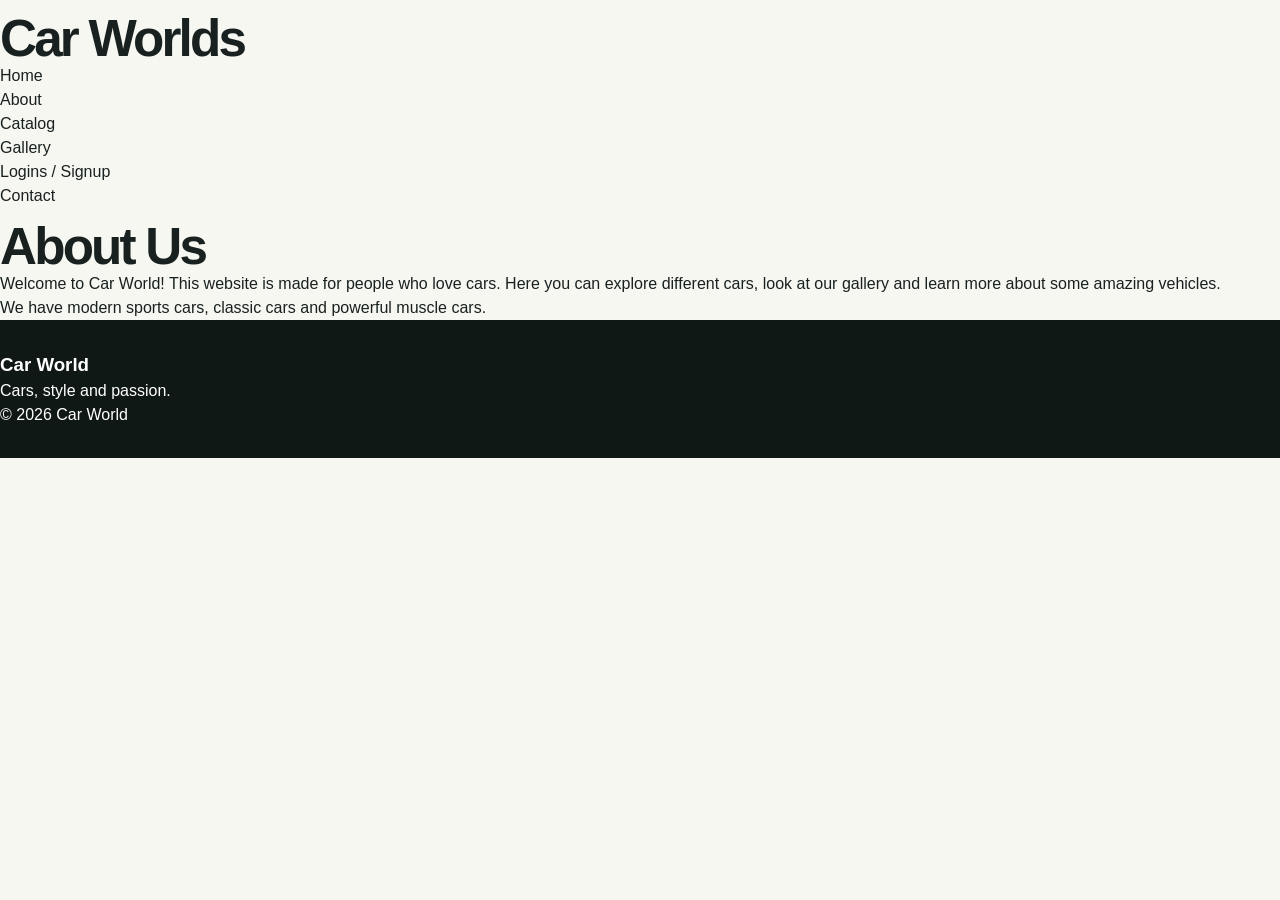
<file: about.html>
<!DOCTYPE html>
<html lang="en">
<head>
    <meta charset="UTF-8">
    <meta name="viewport" content="width=device-width, initial-scale=1.0">
    <title>Car World - About</title>
    <link rel="stylesheet" href="style.css">
</head>

<body>

<nav>
    <div class="logo">
        <h2>Car Worlds</h2>
    </div>

    <ul>
        <li><a href="home.html">Home</a></li>
        <li><a href="about.html">About</a></li>
        <li><a href="catalog.html">Catalog</a></li>
        <li><a href="gallery.html">Gallery</a></li>
        <li><a href="login.html">Logins / Signup</a></li>
        <li><a href="contact.html">Contact</a></li>
    </ul>
</nav>

<section class="about">

    <h2>About Us</h2>

    <div class="about-content">

        <p>
            Welcome to Car World!
            This website is made for people who love cars.
            Here you can explore different cars, look at our
            gallery and learn more about some amazing vehicles.
        </p>

        <p>
            We have modern sports cars, classic cars and
            powerful muscle cars.
        </p>

    </div>

</section>

<footer>
    <h3>Car World</h3>
    <p>Cars, style and passion.</p>
    <p>© 2026 Car World</p>
</footer>

</body>
</html>
</file>
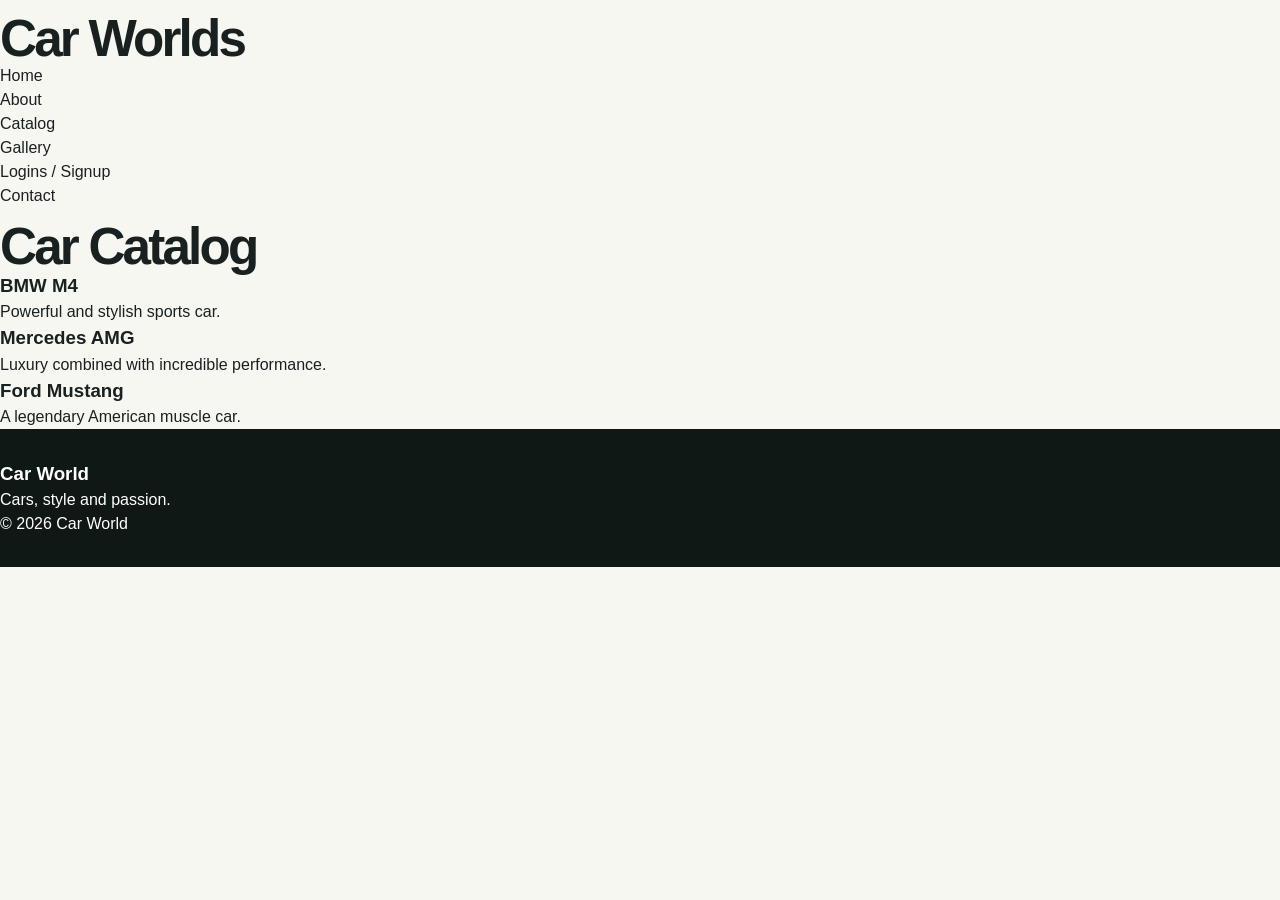
<file: catalog.html>
<!DOCTYPE html>
<html lang="en">
<head>
    <meta charset="UTF-8">
    <meta name="viewport" content="width=device-width, initial-scale=1.0">
    <title>Car World - Catalog</title>
    <link rel="stylesheet" href="style.css">
</head>

<body>

<nav>
    <div class="logo">
        <h2>Car Worlds</h2>
    </div>

    <ul>
        <li><a href="index.html">Home</a></li>
        <li><a href="about.html">About</a></li>
        <li><a href="catalog.html">Catalog</a></li>
        <li><a href="gallery.html">Gallery</a></li>
        <li><a href="login.html">Logins / Signup</a></li>
        <li><a href="contact.html">Contact</a></li>
    </ul>
</nav>

<section class="catalog">

    <h2>Car Catalog</h2>

    <div class="car-list">

        <div class="car">
            <h3>BMW M4</h3>
            <p>Powerful and stylish sports car.</p>
        </div>

        <div class="car">
            <h3>Mercedes AMG</h3>
            <p>Luxury combined with incredible performance.</p>
        </div>

        <div class="car">
            <h3>Ford Mustang</h3>
            <p>A legendary American muscle car.</p>
        </div>

    </div>

</section>

<footer>
    <h3>Car World</h3>
    <p>Cars, style and passion.</p>
    <p>© 2026 Car World</p>
</footer>

</body>
</html>
</file>
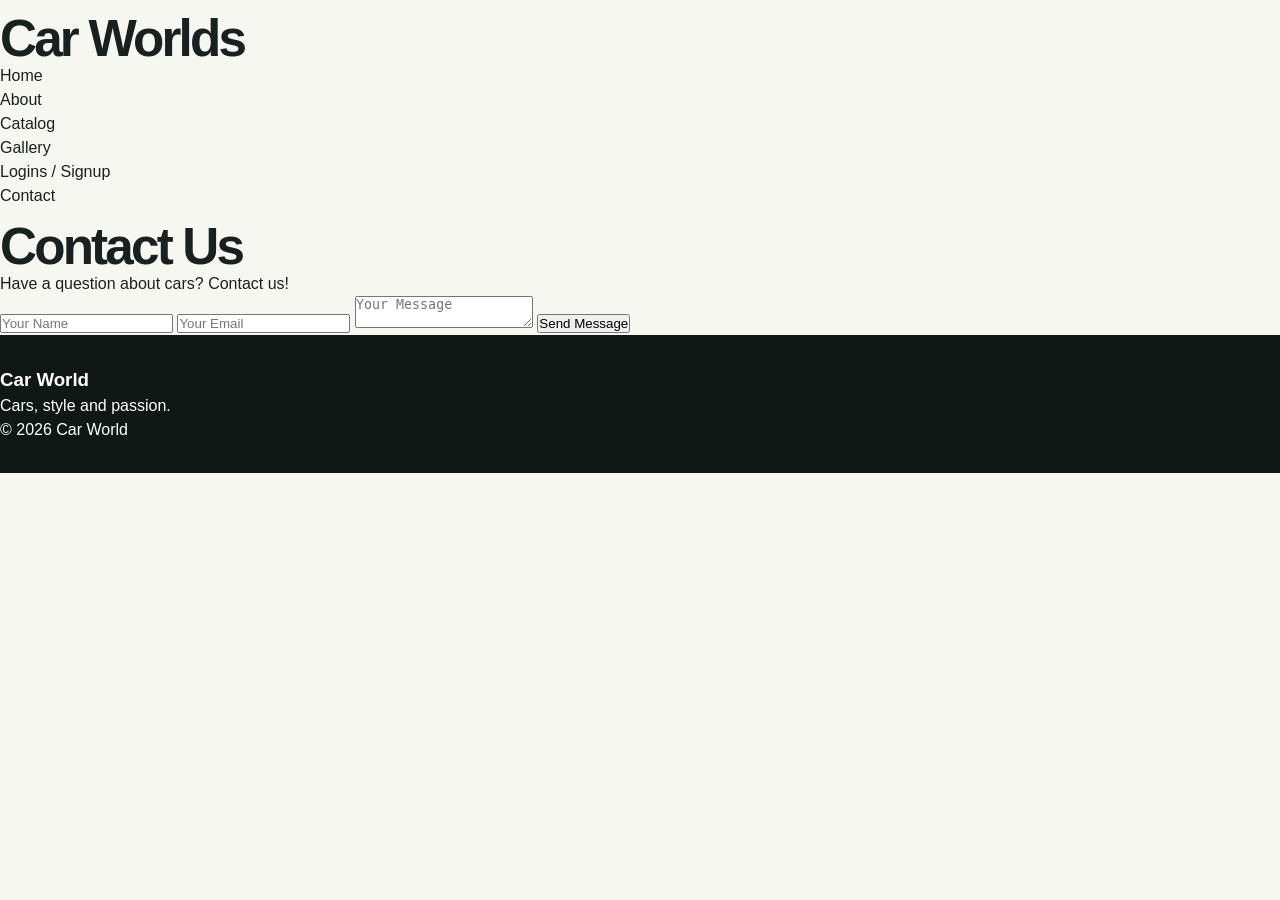
<file: contact.html>
<!DOCTYPE html>
<html lang="en">
<head>
    <meta charset="UTF-8">
    <meta name="viewport" content="width=device-width, initial-scale=1.0">
    <title>Car World - Contact</title>
    <link rel="stylesheet" href="style.css">
</head>

<body>

<nav>
    <div class="logo">
        <h2>Car Worlds</h2>
    </div>

    <ul>
        <li><a href="index.html">Home</a></li>
        <li><a href="about.html">About</a></li>
        <li><a href="catalog.html">Catalog</a></li>
        <li><a href="gallery.html">Gallery</a></li>
        <li><a href="login.html">Logins / Signup</a></li>
        <li><a href="contact.html">Contact</a></li>
    </ul>
</nav>

<section class="contact">

    <h2>Contact Us</h2>

    <p>Have a question about cars? Contact us!</p>

    <form>

        <input type="text" placeholder="Your Name" required>

        <input type="email" placeholder="Your Email" required>

        <textarea placeholder="Your Message" required></textarea>

        <button type="submit">Send Message</button>

    </form>

</section>

<footer>
    <h3>Car World</h3>
    <p>Cars, style and passion.</p>
    <p>© 2026 Car World</p>
</footer>

</body>
</html>
</file>
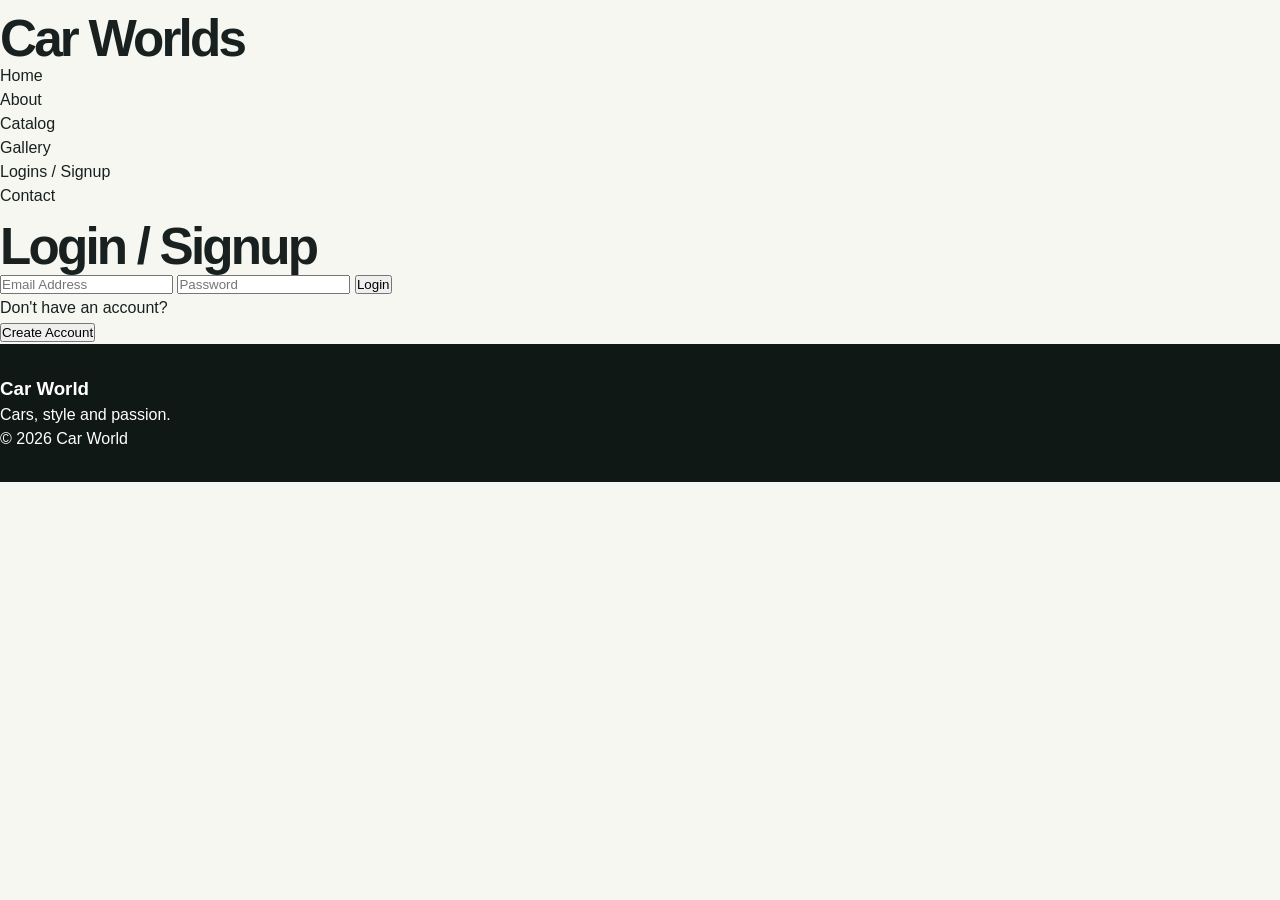
<file: login.html>
<!DOCTYPE html>
<html lang="en">
<head>
    <meta charset="UTF-8">
    <meta name="viewport" content="width=device-width, initial-scale=1.0">
    <title>Car World - Login</title>
    <link rel="stylesheet" href="style.css">
</head>

<body>

<nav>
    <div class="logo">
        <h2>Car Worlds</h2>
    </div>

    <ul>
        <li><a href="index.html">Home</a></li>
        <li><a href="about.html">About</a></li>
        <li><a href="catalog.html">Catalog</a></li>
        <li><a href="gallery.html">Gallery</a></li>
        <li><a href="login.html">Logins / Signup</a></li>
        <li><a href="contact.html">Contact</a></li>
    </ul>
</nav>

<section class="login">

    <h2>Login / Signup</h2>

    <form>

        <input type="email" placeholder="Email Address" required>

        <input type="password" placeholder="Password" required>

        <button type="submit">Login</button>

        <p>Don't have an account?</p>

        <button type="button">Create Account</button>

    </form>

</section>

<footer>
    <h3>Car World</h3>
    <p>Cars, style and passion.</p>
    <p>© 2026 Car World</p>
</footer>

</body>
</html>
</file>
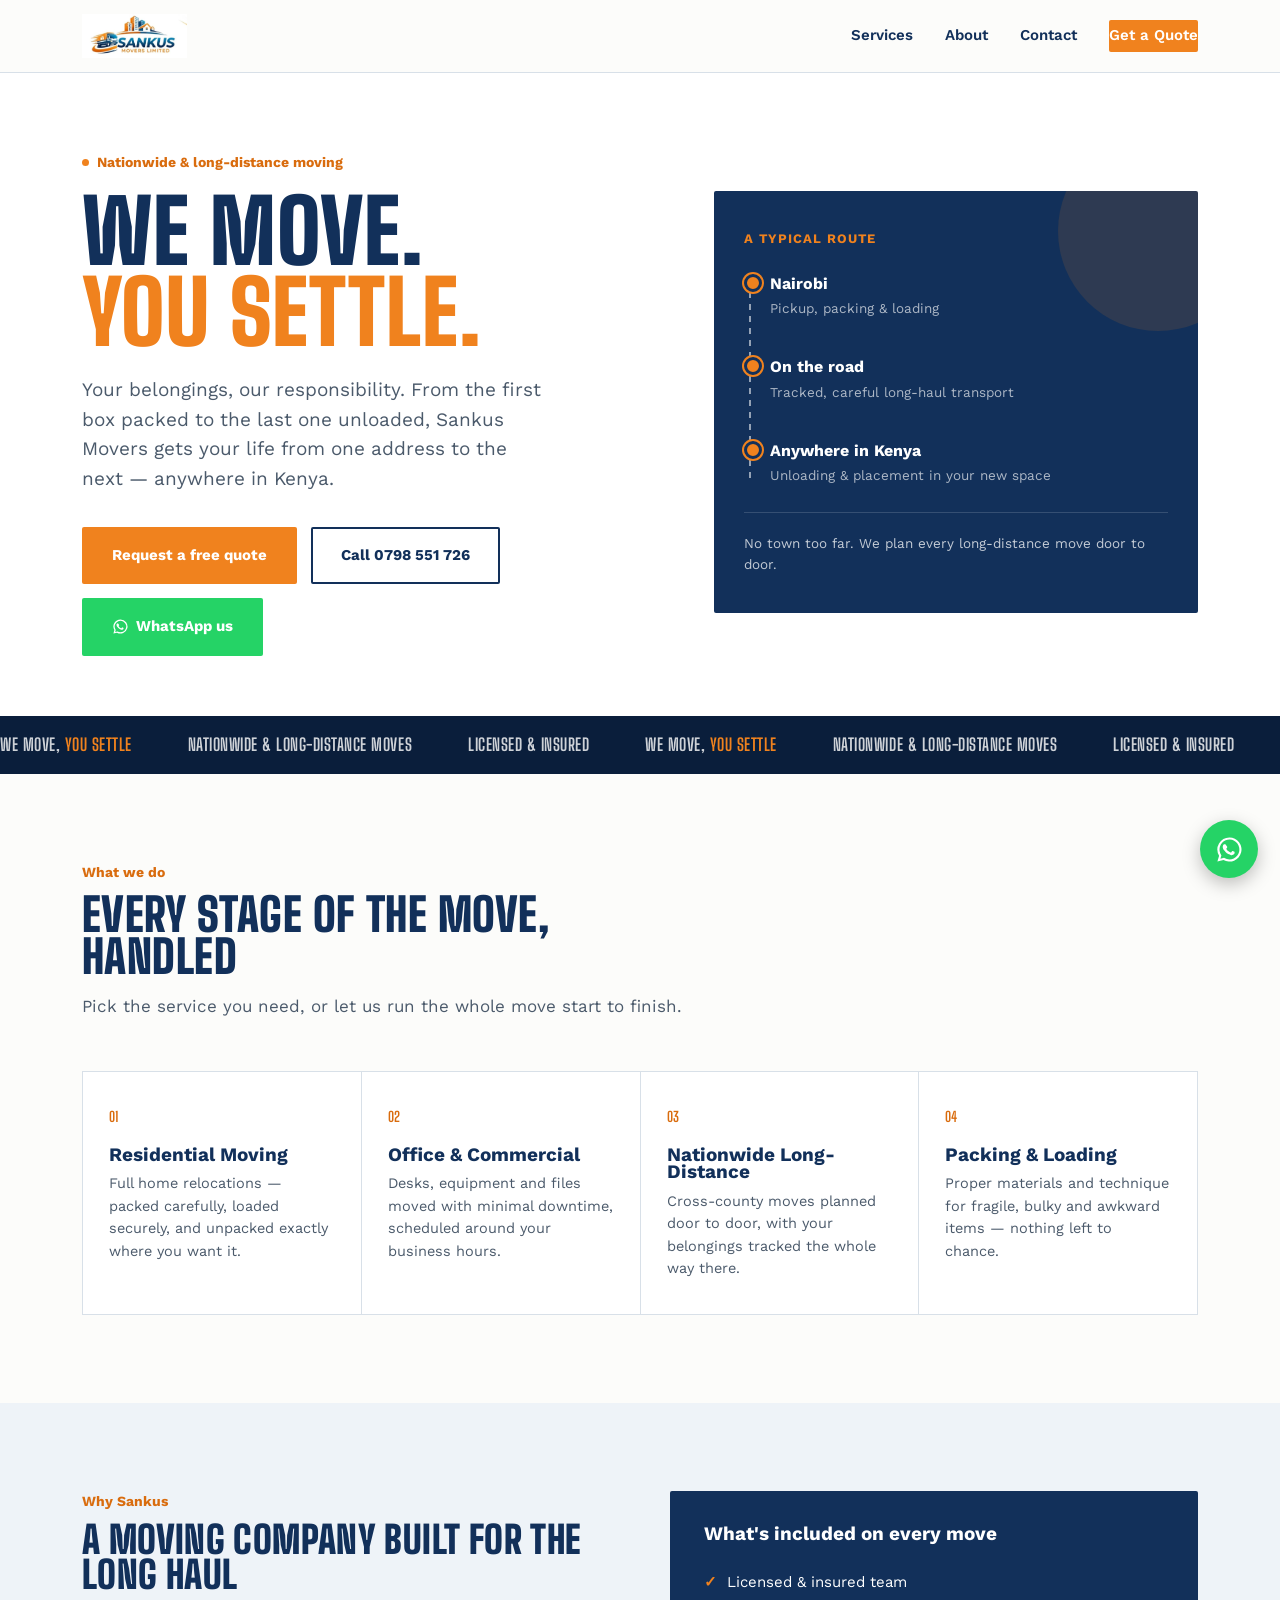
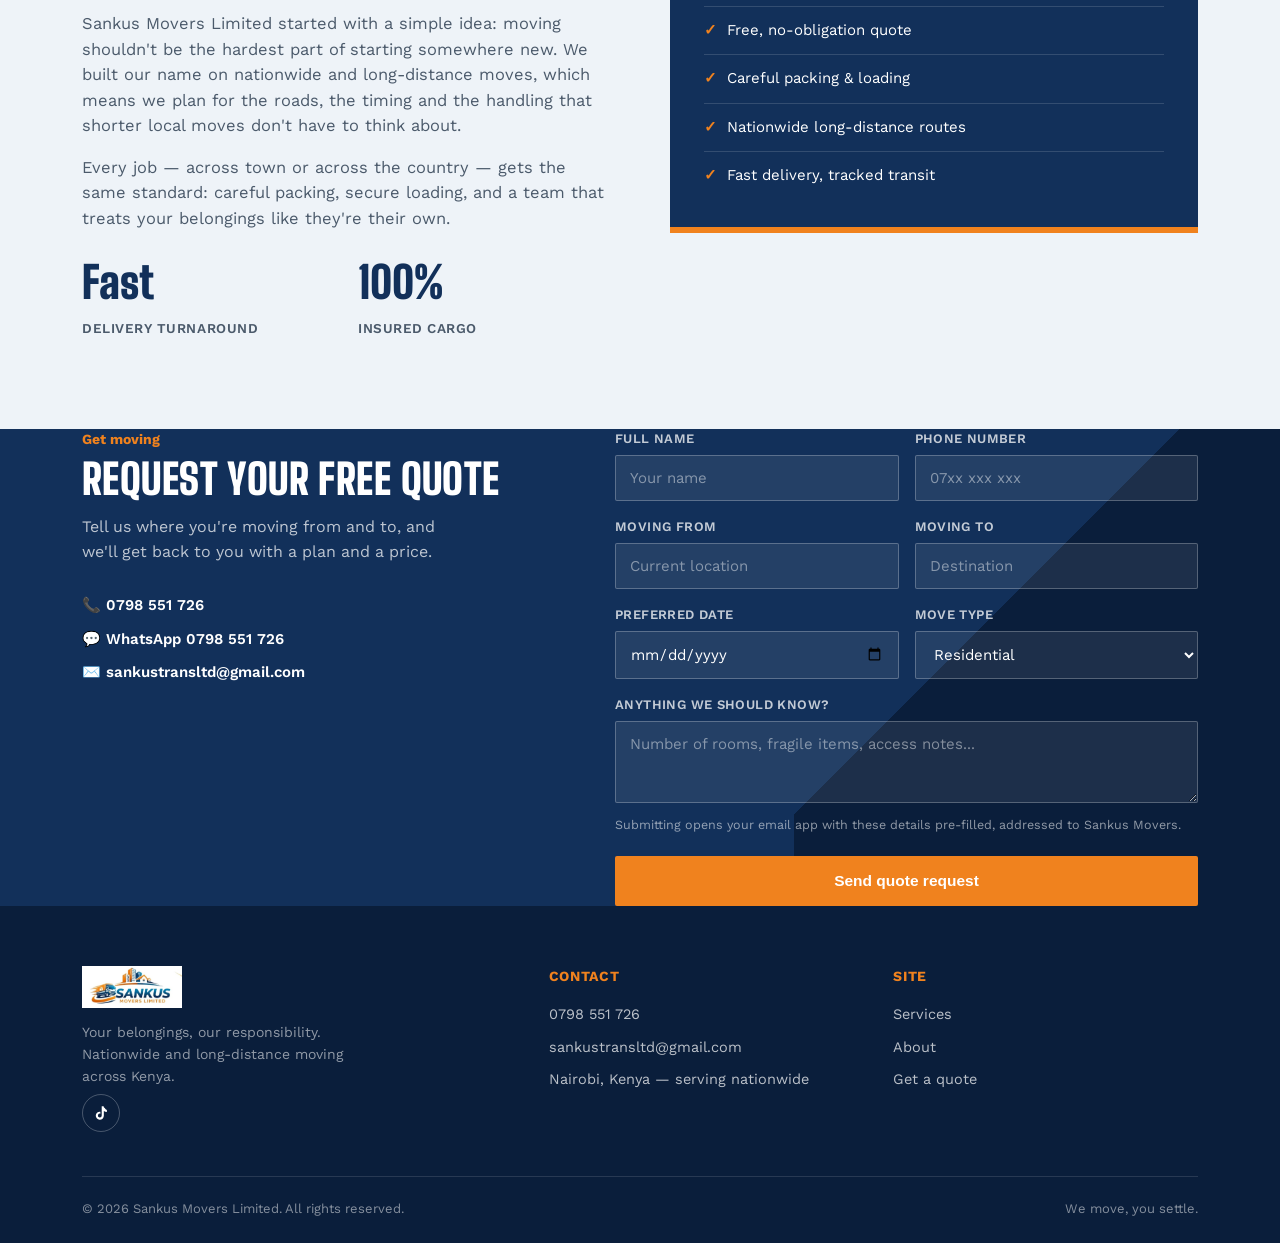
<file: sankus-movers-website (5).html>
<!DOCTYPE html>
<html lang="en">
<head>
<meta charset="UTF-8">
<meta name="viewport" content="width=device-width, initial-scale=1.0">
<title>Sankus Movers Limited — We Move, You Settle</title>
<link rel="preconnect" href="https://fonts.googleapis.com">
<link rel="preconnect" href="https://fonts.gstatic.com" crossorigin>
<link href="https://fonts.googleapis.com/css2?family=Big+Shoulders+Display:wght@500;700;900&family=Work+Sans:wght@400;500;600;700&display=swap" rel="stylesheet">
<style>
  :root{
    --navy:#12305A;
    --navy-dark:#0A1E3B;
    --orange:#F0821E;
    --orange-deep:#D96C0E;
    --bg:#FCFCFA;
    --bg-alt:#EEF3F8;
    --ink:#152030;
    --ink-soft:#4B5A6B;
    --line:#D8E0E8;
    --white:#FFFFFF;
  }
  *{box-sizing:border-box; margin:0; padding:0;}
  html{scroll-behavior:smooth;}
  body{
    font-family:'Work Sans', sans-serif;
    color:var(--ink);
    background:var(--bg);
    line-height:1.55;
    -webkit-font-smoothing:antialiased;
  }
  h1,h2,h3, .disp{
    font-family:'Big Shoulders Display', sans-serif;
    font-weight:900;
    text-transform:uppercase;
    letter-spacing:0.01em;
    line-height:0.92;
  }
  a{color:inherit; text-decoration:none;}
  img{max-width:100%; display:block;}
  .wrap{max-width:1180px; margin:0 auto; padding:0 32px;}
  @media (max-width:640px){ .wrap{padding:0 20px;} }

  /* ---------- HEADER ---------- */
  header{
    position:sticky; top:0; z-index:50;
    background:rgba(252,252,250,0.92);
    backdrop-filter:blur(8px);
    border-bottom:1px solid var(--line);
  }
  .nav{
    display:flex; align-items:center; justify-content:space-between;
    padding:14px 32px; max-width:1180px; margin:0 auto;
  }
  .brand{display:flex; align-items:center; gap:10px;}
  .brand img{height:44px; width:auto;}
  .navlinks{display:flex; gap:32px; align-items:center;}
  .navlinks a{
    font-size:15px; font-weight:600; color:var(--navy);
    position:relative; padding:4px 0;
  }
  .navlinks a::after{
    content:''; position:absolute; left:0; bottom:0; height:2px; width:0;
    background:var(--orange); transition:width .25s ease;
  }
  .navlinks a:hover::after{width:100%;}
  .navcta{
    background:var(--orange); color:var(--white)!important; font-weight:700;
    padding:10px 20px; border-radius:2px;
    font-size:14px;
  }
  .navcta:hover{background:var(--orange-deep);}
  .burger{display:none; flex-direction:column; gap:5px; cursor:pointer; background:none; border:none;}
  .burger span{width:26px; height:2px; background:var(--navy); display:block;}
  @media (max-width:860px){
    .navlinks{
      position:fixed; top:73px; left:0; right:0; background:var(--white);
      flex-direction:column; align-items:flex-start; gap:0;
      max-height:0; overflow:hidden; transition:max-height .3s ease;
      border-bottom:1px solid var(--line);
    }
    .navlinks.open{max-height:340px;}
    .navlinks a{width:100%; padding:16px 32px; border-bottom:1px solid var(--line);}
    .navlinks a::after{display:none;}
    .navcta{margin:16px 32px; display:inline-block; text-align:center;}
    .burger{display:flex;}
  }

  /* ---------- HERO ---------- */
  .hero{
    position:relative; overflow:hidden;
    background:var(--white);
    padding:76px 0 0;
  }
  .hero-grid{
    display:grid; grid-template-columns:1.1fr 0.9fr; gap:40px; align-items:center;
    max-width:1180px; margin:0 auto; padding:0 32px 60px;
  }
  .eyebrow-tag{
    display:inline-flex; align-items:center; gap:8px;
    color:var(--orange-deep); font-weight:700; font-size:14px;
    margin-bottom:18px;
  }
  .eyebrow-tag .dot{width:7px; height:7px; background:var(--orange); border-radius:50%;}
  .hero h1{
    font-size:clamp(48px,7vw,88px); color:var(--navy);
  }
  .hero h1 span{color:var(--orange); display:block;}
  .hero p.lead{
    margin-top:22px; font-size:19px; color:var(--ink-soft); max-width:460px;
  }
  .hero-ctas{display:flex; gap:14px; margin-top:34px; flex-wrap:wrap;}
  .btn{
    display:inline-block; padding:15px 28px; font-weight:700; font-size:15px;
    border-radius:2px; border:2px solid transparent; cursor:pointer;
  }
  .btn-primary{background:var(--orange); color:var(--white);}
  .btn-primary:hover{background:var(--orange-deep);}
  .btn-outline{border-color:var(--navy); color:var(--navy);}
  .btn-outline:hover{background:var(--navy); color:var(--white);}
  .btn-whatsapp{background:#25D366; color:var(--white); display:inline-flex; align-items:center;}
  .btn-whatsapp:hover{background:#1DA851;}

  .route-panel{
    position:relative; background:var(--navy);
    border-radius:2px; padding:38px 30px; color:var(--white);
    overflow:hidden;
  }
  .route-panel::before{
    content:''; position:absolute; right:-60px; top:-60px; width:200px; height:200px;
    background:var(--orange); opacity:.12; border-radius:50%;
  }
  .route-title{font-size:13px; letter-spacing:.08em; text-transform:uppercase; font-weight:700; color:var(--orange); margin-bottom:22px;}
  .route-line{position:relative; padding-left:26px; margin-top:6px;}
  .route-line::before{
    content:''; position:absolute; left:5px; top:8px; bottom:8px; width:2px;
    background:repeating-linear-gradient(to bottom, rgba(255,255,255,.55) 0 6px, transparent 6px 12px);
  }
  .stop{position:relative; padding-bottom:34px;}
  .stop:last-child{padding-bottom:0;}
  .stop::before{
    content:''; position:absolute; left:-26px; top:2px; width:12px; height:12px;
    background:var(--orange); border-radius:50%; border:3px solid var(--navy);
    box-shadow:0 0 0 2px var(--orange);
  }
  .stop b{display:block; font-size:16px; font-weight:700;}
  .stop span{font-size:13.5px; color:rgba(255,255,255,.65);}
  .route-foot{
    margin-top:24px; padding-top:20px; border-top:1px solid rgba(255,255,255,.15);
    font-size:13.5px; color:rgba(255,255,255,.75);
  }
  @media (max-width:860px){
    .hero-grid{grid-template-columns:1fr; padding-top:20px;}
  }

  .strip{
    background:var(--navy-dark); color:var(--white);
    padding:16px 0; overflow:hidden; white-space:nowrap;
  }
  .strip-inner{display:inline-flex; gap:56px; animation:scroll 22s linear infinite;}
  .strip span{font-family:'Big Shoulders Display'; font-weight:700; font-size:17px; letter-spacing:.03em; text-transform:uppercase; color:rgba(255,255,255,.8);}
  .strip span b{color:var(--orange);}
  @keyframes scroll{ from{transform:translateX(0);} to{transform:translateX(-50%);} }
  @media (prefers-reduced-motion: reduce){ .strip-inner{animation:none;} }

  /* ---------- SECTION HEADS ---------- */
  .section{padding:88px 0;}
  .section-head{max-width:600px; margin-bottom:52px;}
  .section-head .kicker{color:var(--orange-deep); font-weight:700; font-size:14px; margin-bottom:10px;}
  .section-head h2{font-size:clamp(32px,4.2vw,46px); color:var(--navy);}
  .section-head p{margin-top:14px; color:var(--ink-soft); font-size:17px;}
  .bg-alt{background:var(--bg-alt);}

  /* ---------- SERVICES ---------- */
  .services{
    display:grid; grid-template-columns:repeat(4,1fr); gap:0;
    border-top:1px solid var(--line); border-left:1px solid var(--line);
  }
  .service{
    border-right:1px solid var(--line); border-bottom:1px solid var(--line);
    padding:34px 26px; background:var(--white);
  }
  .service .num{font-family:'Big Shoulders Display'; font-size:14px; color:var(--orange-deep); font-weight:700; margin-bottom:18px;}
  .service h3{font-family:'Work Sans'; font-weight:700; text-transform:none; font-size:19px; color:var(--navy); margin-bottom:10px; letter-spacing:0;}
  .service p{font-size:14.5px; color:var(--ink-soft);}
  @media (max-width:860px){ .services{grid-template-columns:repeat(2,1fr);} }
  @media (max-width:500px){ .services{grid-template-columns:1fr;} }

  /* ---------- ABOUT ---------- */
  .about-grid{display:grid; grid-template-columns:1fr 1fr; gap:60px; align-items:start;}
  .about-grid p{color:var(--ink-soft); font-size:16.5px; margin-bottom:16px;}
  .stats{display:grid; grid-template-columns:1fr 1fr; gap:24px; margin-top:8px;}
  .stat b{
    font-family:'Big Shoulders Display'; font-size:44px; color:var(--navy); display:block; font-weight:900;
  }
  .stat span{font-size:13.5px; color:var(--ink-soft); text-transform:uppercase; letter-spacing:.04em; font-weight:600;}
  .about-side{
    background:var(--navy); color:var(--white); padding:34px; border-radius:2px; position:relative;
  }
  .about-side::after{
    content:''; position:absolute; left:0; right:0; bottom:0; height:6px; background:var(--orange);
  }
  .about-side h3{font-family:'Work Sans'; text-transform:none; font-weight:700; font-size:19px; letter-spacing:0; margin-bottom:16px;}
  .about-side ul{list-style:none;}
  .about-side li{
    padding:12px 0; border-top:1px solid rgba(255,255,255,.14); font-size:15px; display:flex; gap:10px;
  }
  .about-side li:first-child{border-top:none;}
  .about-side li::before{content:'✓'; color:var(--orange); font-weight:700;}
  @media (max-width:860px){ .about-grid{grid-template-columns:1fr;} }

  /* ---------- QUOTE FORM ---------- */
  .quote{
    background:var(--navy); color:var(--white); position:relative; overflow:hidden;
  }
  .quote::before{
    content:''; position:absolute; top:0; right:0; width:38%; height:100%;
    background:linear-gradient(135deg, transparent 40%, var(--navy-dark) 40%);
  }
  .quote-grid{display:grid; grid-template-columns:0.9fr 1.1fr; gap:56px; align-items:start; position:relative;}
  .quote-head .kicker{color:var(--orange); font-weight:700; font-size:14px; margin-bottom:10px;}
  .quote-head h2{font-size:clamp(30px,4vw,42px);}
  .quote-head p{margin-top:16px; color:rgba(255,255,255,.72); font-size:16px; max-width:380px;}
  .quote-contact{margin-top:30px; font-size:15px; display:flex; flex-direction:column; gap:10px;}
  .quote-contact a{color:var(--white); font-weight:600;}
  .quote-contact a:hover{color:var(--orange);}

  form.qform{display:grid; grid-template-columns:1fr 1fr; gap:16px;}
  .field{display:flex; flex-direction:column; gap:6px;}
  .field.full{grid-column:1 / -1;}
  .field label{font-size:13px; font-weight:600; color:rgba(255,255,255,.75); text-transform:uppercase; letter-spacing:.03em;}
  .field input, .field textarea, .field select{
    background:rgba(255,255,255,.08); border:1px solid rgba(255,255,255,.25);
    color:var(--white); padding:13px 14px; font-size:15px; font-family:inherit;
    border-radius:2px;
  }
  .field select option{color:#111;}
  .field input::placeholder, .field textarea::placeholder{color:rgba(255,255,255,.45);}
  .field input:focus, .field textarea:focus, .field select:focus{
    outline:2px solid var(--orange); outline-offset:1px; border-color:var(--orange);
  }
  .qform button{
    grid-column:1 / -1; margin-top:6px; background:var(--orange); color:var(--white);
    border:none; padding:16px; font-weight:700; font-size:15.5px; cursor:pointer; border-radius:2px;
  }
  .qform button:hover{background:var(--orange-deep);}
  .form-note{grid-column:1/-1; font-size:12.5px; color:rgba(255,255,255,.55); margin-top:-4px;}
  @media (max-width:760px){ .quote-grid{grid-template-columns:1fr;} form.qform{grid-template-columns:1fr;} .quote::before{display:none;} }

  /* ---------- TESTIMONIALS ---------- */
  .testi-grid{display:grid; grid-template-columns:repeat(3,1fr); gap:0; border-top:1px solid var(--line);}
  .testi{padding:38px 30px; border-right:1px solid var(--line); border-bottom:1px solid var(--line);}
  .testi p{font-size:16px; color:var(--ink); margin-bottom:20px;}
  .testi .who{font-weight:700; color:var(--navy); font-size:14.5px;}
  .testi .role{font-size:13px; color:var(--ink-soft);}
  .testi .stars{color:var(--orange); letter-spacing:2px; margin-bottom:14px; font-size:15px;}
  @media (max-width:860px){ .testi-grid{grid-template-columns:1fr;} }

  /* ---------- FOOTER ---------- */
  footer{background:var(--navy-dark); color:rgba(255,255,255,.85); padding:60px 0 24px;}
  .foot-grid{display:grid; grid-template-columns:1.4fr 1fr 1fr; gap:40px; margin-bottom:44px;}
  .foot-brand img{height:42px; margin-bottom:14px;}
  .foot-brand p{font-size:14px; color:rgba(255,255,255,.55); max-width:280px;}
  .foot-col h4{font-family:'Work Sans'; font-size:14px; text-transform:uppercase; letter-spacing:.05em; color:var(--orange); margin-bottom:16px; font-weight:700;}
  .foot-col a, .foot-col p{display:block; font-size:14.5px; color:rgba(255,255,255,.72); margin-bottom:10px;}
  .foot-col a:hover{color:var(--white);}
  .social-row{display:flex; gap:12px; margin-top:6px;}
  .social-row a{
    width:38px; height:38px; border:1px solid rgba(255,255,255,.25); border-radius:50%;
    display:flex; align-items:center; justify-content:center; margin-bottom:0;
  }
  .social-row a:hover{background:var(--orange); border-color:var(--orange);}
  .foot-bottom{
    border-top:1px solid rgba(255,255,255,.12); padding-top:22px;
    display:flex; justify-content:space-between; flex-wrap:wrap; gap:10px;
    font-size:13px; color:rgba(255,255,255,.5);
  }
  @media (max-width:760px){ .foot-grid{grid-template-columns:1fr; gap:32px;} }

  .reveal{opacity:0; transform:translateY(16px); transition:opacity .6s ease, transform .6s ease;}
  .reveal.in{opacity:1; transform:none;}

  /* ---------- FLOATING WHATSAPP ---------- */
  .wa-float{
    position:fixed; right:22px; bottom:22px; z-index:60;
    width:58px; height:58px; border-radius:50%; background:#25D366;
    display:flex; align-items:center; justify-content:center;
    box-shadow:0 6px 18px rgba(0,0,0,.25);
    transition:transform .2s ease;
  }
  .wa-float:hover{transform:scale(1.08);}
  .wa-float svg{width:29px; height:29px;}
  @media (max-width:640px){ .wa-float{right:16px; bottom:16px; width:52px; height:52px;} .wa-float svg{width:26px; height:26px;} }
</style>
</head>
<body>

<header>
  <div class="nav">
    <a href="#top" class="brand">
      <img src="[data-uri]" alt="Sankus Movers Limited logo">
    </a>
    <nav class="navlinks" id="navlinks">
      <a href="#services">Services</a>
      <a href="#about">About</a>
      <a href="#contact">Contact</a>
      <a href="#quote" class="navcta">Get a Quote</a>
    </nav>
    <button class="burger" id="burger" aria-label="Toggle menu"><span></span><span></span><span></span></button>
  </div>
</header>

<main id="top">

  <!-- HERO -->
  <section class="hero">
    <div class="hero-grid">
      <div class="reveal in">
        <div class="eyebrow-tag"><span class="dot"></span> Nationwide &amp; long-distance moving</div>
        <h1>We move.<span>You settle.</span></h1>
        <p class="lead">Your belongings, our responsibility. From the first box packed to the last one unloaded, Sankus Movers gets your life from one address to the next — anywhere in Kenya.</p>
        <div class="hero-ctas">
          <a href="#quote" class="btn btn-primary">Request a free quote</a>
          <a href="tel:0798551726" class="btn btn-outline">Call 0798 551 726</a>
          <a href="https://wa.me/254798551726?text=Hi%20Sankus%20Movers%2C%20I%27d%20like%20a%20moving%20quote" class="btn btn-whatsapp">
            <svg width="17" height="17" viewBox="0 0 24 24" fill="currentColor" style="vertical-align:-3px; margin-right:7px;"><path d="M12 2a10 10 0 0 0-8.6 15.1L2 22l5-1.3A10 10 0 1 0 12 2zm0 18.2a8.2 8.2 0 0 1-4.2-1.1l-.3-.2-3 .8.8-2.9-.2-.3A8.2 8.2 0 1 1 12 20.2zm4.5-6.1c-.2-.1-1.5-.7-1.7-.8-.2-.1-.4-.1-.6.1-.2.2-.7.8-.8 1-.1.2-.3.2-.6.1-.2-.1-1-.4-2-1.2-.7-.6-1.2-1.4-1.4-1.7-.1-.2 0-.4.1-.5l.4-.5c.1-.1.2-.3.2-.4.1-.2 0-.3 0-.4L8.9 8c-.2-.4-.4-.4-.6-.4h-.5c-.2 0-.4.1-.6.3-.2.2-.8.8-.8 2s.8 2.3 1 2.5c.1.1 1.7 2.6 4.1 3.6.6.2 1 .4 1.4.5.6.2 1.1.2 1.5.1.5-.1 1.5-.6 1.7-1.2.2-.6.2-1.1.1-1.2-.1-.1-.2-.2-.5-.3z"/></svg>
            WhatsApp us
          </a>
        </div>
      </div>
      <div class="route-panel reveal in">
        <div class="route-title">A typical route</div>
        <div class="route-line">
          <div class="stop"><b>Nairobi</b><span>Pickup, packing &amp; loading</span></div>
          <div class="stop"><b>On the road</b><span>Tracked, careful long-haul transport</span></div>
          <div class="stop"><b>Anywhere in Kenya</b><span>Unloading &amp; placement in your new space</span></div>
        </div>
        <div class="route-foot">No town too far. We plan every long-distance move door to door.</div>
      </div>
    </div>
  </section>

  <div class="strip">
    <div class="strip-inner">
      <span>WE MOVE, <b>YOU SETTLE</b></span>
      <span>NATIONWIDE &amp; LONG-DISTANCE MOVES</span>
      <span>LICENSED &amp; INSURED</span>
      <span>WE MOVE, <b>YOU SETTLE</b></span>
      <span>NATIONWIDE &amp; LONG-DISTANCE MOVES</span>
      <span>LICENSED &amp; INSURED</span>
    </div>
  </div>

  <!-- SERVICES -->
  <section class="section" id="services">
    <div class="wrap">
      <div class="section-head">
        <div class="kicker">What we do</div>
        <h2>Every stage of the move, handled</h2>
        <p>Pick the service you need, or let us run the whole move start to finish.</p>
      </div>
      <div class="services">
        <div class="service"><div class="num">01</div><h3>Residential Moving</h3><p>Full home relocations — packed carefully, loaded securely, and unpacked exactly where you want it.</p></div>
        <div class="service"><div class="num">02</div><h3>Office &amp; Commercial</h3><p>Desks, equipment and files moved with minimal downtime, scheduled around your business hours.</p></div>
        <div class="service"><div class="num">03</div><h3>Nationwide Long-Distance</h3><p>Cross-county moves planned door to door, with your belongings tracked the whole way there.</p></div>
        <div class="service"><div class="num">04</div><h3>Packing &amp; Loading</h3><p>Proper materials and technique for fragile, bulky and awkward items — nothing left to chance.</p></div>
      </div>
    </div>
  </section>

  <!-- ABOUT -->
  <section class="section bg-alt" id="about">
    <div class="wrap">
      <div class="about-grid">
        <div class="reveal">
          <div class="kicker" style="color:var(--orange-deep); font-weight:700; font-size:14px; margin-bottom:10px;">Why Sankus</div>
          <h2 style="font-size:clamp(28px,3.6vw,38px); color:var(--navy); margin-bottom:18px;">A moving company built for the long haul</h2>
          <p>Sankus Movers Limited started with a simple idea: moving shouldn't be the hardest part of starting somewhere new. We built our name on nationwide and long-distance moves, which means we plan for the roads, the timing and the handling that shorter local moves don't have to think about.</p>
          <p>Every job — across town or across the country — gets the same standard: careful packing, secure loading, and a team that treats your belongings like they're their own.</p>
          <div class="stats">
            <div class="stat"><b>Fast</b><span>Delivery turnaround</span></div>
            <div class="stat"><b>100%</b><span>Insured cargo</span></div>
          </div>
        </div>
        <div class="about-side">
          <h3>What's included on every move</h3>
          <ul>
            <li>Licensed &amp; insured team</li>
            <li>Free, no-obligation quote</li>
            <li>Careful packing &amp; loading</li>
            <li>Nationwide long-distance routes</li>
            <li>Fast delivery, tracked transit</li>
          </ul>
        </div>
      </div>
    </div>
  </section>

  <!-- QUOTE FORM -->
  <section class="quote" id="quote">
    <div class="wrap">
      <div class="quote-grid">
        <div class="quote-head reveal">
          <div class="kicker">Get moving</div>
          <h2>Request your free quote</h2>
          <p>Tell us where you're moving from and to, and we'll get back to you with a plan and a price.</p>
          <div class="quote-contact">
            <a href="tel:0798551726">📞 0798 551 726</a>
            <a href="https://wa.me/254798551726?text=Hi%20Sankus%20Movers%2C%20I%27d%20like%20a%20moving%20quote" >💬 WhatsApp 0798 551 726</a>
            <a href="mailto:sankustransltd@gmail.com">✉️ sankustransltd@gmail.com</a>
          </div>
        </div>
        <form class="qform" id="quoteForm">
          <div class="field"><label for="name">Full name</label><input id="name" type="text" placeholder="Your name" required></div>
          <div class="field"><label for="phone">Phone number</label><input id="phone" type="tel" placeholder="07xx xxx xxx" required></div>
          <div class="field"><label for="from">Moving from</label><input id="from" type="text" placeholder="Current location" required></div>
          <div class="field"><label for="to">Moving to</label><input id="to" type="text" placeholder="Destination" required></div>
          <div class="field"><label for="date">Preferred date</label><input id="date" type="date"></div>
          <div class="field"><label for="type">Move type</label>
            <select id="type">
              <option>Residential</option>
              <option>Office / Commercial</option>
              <option>Nationwide / Long-distance</option>
              <option>Packing &amp; loading only</option>
            </select>
          </div>
          <div class="field full"><label for="msg">Anything we should know?</label><textarea id="msg" rows="3" placeholder="Number of rooms, fragile items, access notes..."></textarea></div>
          <div class="form-note">Submitting opens your email app with these details pre-filled, addressed to Sankus Movers.</div>
          <button type="submit">Send quote request</button>
        </form>
      </div>
    </div>
  </section>

</main>

<footer id="contact">
  <div class="wrap">
    <div class="foot-grid">
      <div class="foot-brand">
        <img src="[data-uri]" alt="Sankus Movers Limited logo">
        <p>Your belongings, our responsibility. Nationwide and long-distance moving across Kenya.</p>
        <div class="social-row">
          <a href="https://www.tiktok.com/@sankusmoverslimited" target="_blank" rel="noopener" aria-label="Sankus Movers on TikTok" title="Sankus Movers on TikTok">
            <svg width="17" height="17" viewBox="0 0 24 24" fill="none"><path d="M16.6 5.82c-.9-.66-1.5-1.66-1.66-2.82H12.3v13.3a2.7 2.7 0 1 1-1.9-2.58V10.9a5.7 5.7 0 1 0 4.9 5.65v-6.7a7.3 7.3 0 0 0 4.3 1.38V8.3a4.6 4.6 0 0 1-3-2.48z" fill="white"/></svg>
          </a>
        </div>
      </div>
      <div class="foot-col">
        <h4>Contact</h4>
        <a href="tel:0798551726">0798 551 726</a>
        <a href="mailto:sankustransltd@gmail.com">sankustransltd@gmail.com</a>
        <p>Nairobi, Kenya — serving nationwide</p>
      </div>
      <div class="foot-col">
        <h4>Site</h4>
        <a href="#services">Services</a>
        <a href="#about">About</a>
        <a href="#quote">Get a quote</a>
      </div>
    </div>
    <div class="foot-bottom">
      <span>© <span id="year"></span> Sankus Movers Limited. All rights reserved.</span>
      <span>We move, you settle.</span>
    </div>
  </div>
</footer>

<a class="wa-float" href="https://wa.me/254798551726?text=Hi%20Sankus%20Movers%2C%20I%27d%20like%20a%20moving%20quote" aria-label="Chat on WhatsApp" title="Chat with us on WhatsApp">
  <svg viewBox="0 0 24 24" fill="white"><path d="M12 2a10 10 0 0 0-8.6 15.1L2 22l5-1.3A10 10 0 1 0 12 2zm0 18.2a8.2 8.2 0 0 1-4.2-1.1l-.3-.2-3 .8.8-2.9-.2-.3A8.2 8.2 0 1 1 12 20.2zm4.5-6.1c-.2-.1-1.5-.7-1.7-.8-.2-.1-.4-.1-.6.1-.2.2-.7.8-.8 1-.1.2-.3.2-.6.1-.2-.1-1-.4-2-1.2-.7-.6-1.2-1.4-1.4-1.7-.1-.2 0-.4.1-.5l.4-.5c.1-.1.2-.3.2-.4.1-.2 0-.3 0-.4L8.9 8c-.2-.4-.4-.4-.6-.4h-.5c-.2 0-.4.1-.6.3-.2.2-.8.8-.8 2s.8 2.3 1 2.5c.1.1 1.7 2.6 4.1 3.6.6.2 1 .4 1.4.5.6.2 1.1.2 1.5.1.5-.1 1.5-.6 1.7-1.2.2-.6.2-1.1.1-1.2-.1-.1-.2-.2-.5-.3z"/></svg>
</a>

<script>
  document.getElementById('year').textContent = new Date().getFullYear();

  const burger = document.getElementById('burger');
  const navlinks = document.getElementById('navlinks');
  burger.addEventListener('click', () => navlinks.classList.toggle('open'));
  navlinks.querySelectorAll('a').forEach(a => a.addEventListener('click', () => navlinks.classList.remove('open')));

  const form = document.getElementById('quoteForm');
  form.addEventListener('submit', function(e){
    e.preventDefault();
    const name = document.getElementById('name').value;
    const phone = document.getElementById('phone').value;
    const from = document.getElementById('from').value;
    const to = document.getElementById('to').value;
    const date = document.getElementById('date').value;
    const type = document.getElementById('type').value;
    const msg = document.getElementById('msg').value;
    const body = `Name: ${name}%0APhone: ${phone}%0AMoving from: ${from}%0AMoving to: ${to}%0APreferred date: ${date}%0AMove type: ${type}%0ANotes: ${msg}`;
    window.location.href = `mailto:sankustransltd@gmail.com?subject=Quote Request from ${encodeURIComponent(name)}&body=${body}`;
  });

  if ('IntersectionObserver' in window) {
    const obs = new IntersectionObserver((entries) => {
      entries.forEach(e => { if (e.isIntersecting) e.target.classList.add('in'); });
    }, {threshold:0.15});
    document.querySelectorAll('.reveal').forEach(el => obs.observe(el));
  } else {
    document.querySelectorAll('.reveal').forEach(el => el.classList.add('in'));
  }
</script>

</body>
</html>
</file>
<file: style.css>
:root { --ink: #18211f; --muted: #66706b; --paper: #f7f7f2; --lime: #c9ef67; --line: #dfe4dc; --orange: #f48b45; }
* { box-sizing: border-box; margin: 0; padding: 0; }
html { scroll-behavior: smooth; }
body { background: var(--paper); color: var(--ink); font-family: 'DM Sans', sans-serif; line-height: 1.5; }
a { color: inherit; text-decoration: none; }
.container { margin: auto; max-width: 1180px; padding-left: 28px; padding-right: 28px; }
.site-header { background: rgba(247,247,242,.94); border-bottom: 1px solid var(--line); position: sticky; top: 0; z-index: 10; backdrop-filter: blur(12px); }
.nav { align-items: center; display: flex; height: 74px; justify-content: space-between; }
.brand { align-items: center; display: flex; font-family: 'Space Grotesk', sans-serif; font-size: 20px; font-weight: 700; gap: 9px; letter-spacing: -.7px; }
.brand > span:last-child > span { color: #83aa22; }
.brand-mark { align-items: center; background: var(--ink); border-radius: 50%; color: var(--lime); display: inline-flex; font-size: 14px; height: 31px; justify-content: center; width: 31px; }
.nav-links { display: flex; gap: 34px; margin-left: 90px; }
.nav-links a { color: var(--muted); font-size: 13px; font-weight: 500; }
.nav-links a:hover, .text-link:hover { color: #83aa22; }
.nav-cta, .button { align-items: center; display: inline-flex; font-size: 13px; font-weight: 700; gap: 14px; justify-content: center; }
.nav-cta { background: var(--ink); border-radius: 5px; color: white; padding: 12px 17px; }
.nav-cta span, .button span { color: var(--lime); font-size: 19px; line-height: 1; }
.hero { align-items: center; display: grid; gap: 80px; grid-template-columns: .9fr 1.1fr; min-height: 610px; padding-bottom: 68px; padding-top: 68px; }
.eyebrow { color: #759c1d; font-size: 11px; font-weight: 700; letter-spacing: 1.5px; text-transform: uppercase; }
.live-dot, .status-dot { background: #83aa22; border-radius: 50%; display: inline-block; height: 7px; margin-right: 7px; width: 7px; }
.hero h1, h2 { font-family: 'Space Grotesk', sans-serif; letter-spacing: -2.8px; line-height: .98; }
.hero h1 { font-size: clamp(50px, 6vw, 78px); margin: 19px 0 24px; }
em { color: #83aa22; font-style: normal; }
.hero-text { color: var(--muted); font-size: 16px; max-width: 420px; }
.hero-actions { align-items: center; display: flex; gap: 25px; margin-top: 31px; }
.button { border: 0; border-radius: 5px; cursor: pointer; min-height: 49px; padding: 0 20px; }
.button-primary { background: var(--ink); color: white; }
.button-primary:hover { background: #35433e; }
.button-quiet { color: var(--muted); padding-left: 0; }
.button-quiet span { color: var(--ink); }
.trust-row { align-items: center; display: flex; gap: 13px; margin-top: 46px; }
.avatars { display: flex; }.avatars span { align-items: center; background: #e9d5b6; border: 2px solid var(--paper); border-radius: 50%; color: #6f4e2d; display: flex; font-size: 9px; font-weight: 700; height: 29px; justify-content: center; margin-left: -5px; width: 29px; }.avatars span:first-child { background: #cfdae7; margin-left: 0; }.avatars span:last-child { background: #c9ef67; }
.trust-row p { color: var(--muted); font-size: 10px; line-height: 1.25; }.trust-row strong { color: var(--ink); font-size: 12px; }
.hero-visual { position: relative; }.hero-image-wrap { position: relative; transform: rotate(2deg); }.hero-image-wrap:after { border: 1px solid #cfd7c9; border-radius: 4px; content: ''; inset: 13px -13px -13px 13px; position: absolute; z-index: -1; }.hero-image-wrap img { display: block; filter: saturate(.82); height: 420px; object-fit: cover; width: 100%; }.image-label { align-items: center; background: rgba(24,33,31,.89); bottom: 17px; color: white; display: flex; font-size: 11px; gap: 7px; left: 17px; padding: 10px 13px; position: absolute; }.image-label strong { color: var(--lime); font-weight: 500; margin-left: 5px; }
.floating-note { align-items: center; background: white; border: 1px solid var(--line); box-shadow: 0 10px 24px rgba(24,33,31,.08); display: flex; gap: 12px; padding: 12px 15px; position: absolute; z-index: 2; }.floating-note span:first-child { align-items: center; background: var(--lime); border-radius: 50%; display: flex; font-size: 10px; height: 30px; justify-content: center; width: 30px; }.floating-note strong, .floating-note small { display: block; line-height: 1.2; }.floating-note strong { font-size: 11px; }.floating-note small { color: var(--muted); font-size: 10px; margin-top: 3px; }.note-top { left: -48px; top: 33px; }.note-bottom { bottom: 26px; right: -29px; }.check { background: #e5f3c2; color: #71952b; font-size: 17px !important; font-weight: 700; }
.stats-bar { background: var(--ink); color: white; }.stats { align-items: center; display: flex; gap: 9%; justify-content: space-between; min-height: 105px; }.stats div:not(.stats-tag) { border-left: 1px solid #43504a; padding-left: 20px; }.stats div:first-child { border-left: 0; padding-left: 0; }.stats strong, .stats span { display: block; }.stats strong { color: var(--lime); font-family: 'Space Grotesk'; font-size: 22px; }.stats span { color: #acb8b0; font-size: 10px; margin-top: 3px; }.stats-tag { background: #2c3933; border-radius: 3px; color: #c9d3cb; font-size: 11px; padding: 9px 12px; }.stats-tag b { color: var(--lime); }
.section { padding-bottom: 106px; padding-top: 107px; }.section-heading { align-items: end; display: flex; justify-content: space-between; margin-bottom: 39px; }h2 { font-size: clamp(36px, 4vw, 52px); margin-top: 14px; }.text-link { border-bottom: 1px solid var(--ink); font-size: 12px; font-weight: 700; padding-bottom: 5px; }.text-link span { color: #83aa22; font-size: 18px; margin-left: 8px; }
.service-grid { display: grid; gap: 17px; grid-template-columns: repeat(4, 1fr); }.service-card { background: white; border: 1px solid var(--line); display: flex; flex-direction: column; min-height: 250px; padding: 22px; transition: border-color .2s, transform .2s; }.service-card:hover { border-color: #83aa22; transform: translateY(-4px); }.service-icon { align-items: center; background: #e5f3c2; border-radius: 50%; color: #71952b; display: flex; font-size: 25px; height: 45px; justify-content: center; width: 45px; }.service-icon.yellow { background: #fff1b9; color: #aa8021; }.service-icon.coral { background: #ffd8c9; color: #bd5e45; }.service-icon.blue { background: #d9e7ef; color: #427691; }.service-card h3 { font-family: 'Space Grotesk'; font-size: 20px; margin: 26px 0 9px; }.service-card p { color: var(--muted); font-size: 12px; max-width: 190px; }.service-card span:last-child { border-top: 1px solid var(--line); font-size: 11px; font-weight: 700; margin-top: auto; padding-top: 15px; }.service-card span:last-child b { color: #83aa22; font-size: 17px; margin-left: 7px; }
.process-section { background: var(--ink); color: white; padding: 100px 0 105px; }.light .eyebrow { color: var(--lime); }.light h2 { color: white; }.light > p { color: #aab4ad; font-size: 13px; max-width: 220px; }.process-grid { border-top: 1px solid #43504a; display: grid; grid-template-columns: repeat(3, 1fr); margin-top: 58px; }.process-step { border-right: 1px solid #43504a; padding: 24px 30px 0 0; }.process-step:not(:first-child) { padding-left: 30px; }.process-step:last-child { border: 0; }.process-step > span { color: var(--lime); font-family: 'Space Grotesk'; font-size: 12px; }.process-step h3 { font-family: 'Space Grotesk'; font-size: 21px; margin: 25px 0 11px; }.process-step p { color: #aab4ad; font-size: 12px; max-width: 240px; }
.request-section { display: grid; gap: 140px; grid-template-columns: 1fr 1fr; padding-bottom: 110px; padding-top: 110px; }.request-copy h2 { margin-bottom: 22px; }.request-copy > p { color: var(--muted); font-size: 14px; max-width: 365px; }.earn-note { align-items: flex-start; border-top: 1px solid var(--line); display: flex; gap: 12px; margin-top: 36px; max-width: 400px; padding-top: 18px; }.earn-note > span { color: #83aa22; font-size: 24px; }.earn-note strong { font-size: 12px; }.earn-note small { color: var(--muted); font-size: 11px; }.request-form { border-top: 3px solid var(--ink); display: flex; flex-direction: column; padding-top: 23px; }.request-form label { font-size: 11px; font-weight: 700; margin: 10px 0 7px; }.request-form input, .request-form select { background: transparent; border: 0; border-bottom: 1px solid #bfc9bf; border-radius: 0; color: var(--ink); font: inherit; font-size: 13px; outline: 0; padding: 9px 0; }.request-form input:focus, .request-form select:focus { border-color: #83aa22; }.request-form .button { align-self: flex-start; margin-top: 28px; }.form-note { color: var(--muted); font-size: 10px; margin-top: 13px; }
.matches-section { padding-bottom: 90px; padding-top: 90px; }.match-note { color: var(--muted); font-size: 12px; max-width: 210px; }.match-list { display: grid; gap: 12px; max-width: 760px; }.match-card { align-items: center; background: white; border: 1px solid var(--line); display: flex; gap: 14px; padding: 16px; }.provider-avatar { align-items: center; background: var(--lime); border-radius: 50%; display: flex; font-family: 'Space Grotesk'; font-size: 19px; height: 42px; justify-content: center; width: 42px; }.match-card h3 { font-family: 'Space Grotesk'; font-size: 15px; }.match-card p { color: var(--muted); font-size: 11px; margin-top: 3px; }.match-contact { background: var(--ink); color: white; font-size: 11px; font-weight: 700; margin-left: auto; padding: 10px 13px; }.match-contact span { color: var(--lime); font-size: 16px; margin-left: 6px; }.empty-match { background: #eef0e8; border-left: 3px solid #83aa22; padding: 18px; }.empty-match strong { font-family: 'Space Grotesk'; font-size: 14px; }.empty-match p { color: var(--muted); font-size: 12px; margin-top: 5px; }
.partner-strip { background: var(--lime); padding: 67px 0; }.partner-content { align-items: center; display: flex; justify-content: space-between; }.partner-strip h2 { font-size: 36px; margin-top: 12px; }.partner-strip p { font-size: 13px; margin-top: 13px; }.button-light { background: white; color: var(--ink); }.button-light span { color: #83aa22; }
.provider-form { background: white; display: grid; gap: 7px; grid-template-columns: 1fr 1fr; max-width: 475px; padding: 22px; }.provider-form label { font-size: 10px; font-weight: 700; margin-top: 5px; }.provider-form input, .provider-form select { background: transparent; border: 0; border-bottom: 1px solid #bfc9bf; color: var(--ink); font: inherit; font-size: 12px; outline: 0; padding: 7px 0; width: 100%; }.provider-form .button { border: 0; margin-top: 13px; }.provider-note { color: var(--muted); font-size: 9px; grid-column: 1 / -1; }
footer { background: #101816; color: white; padding: 31px 0; }.footer-inner { align-items: center; display: flex; justify-content: space-between; }.footer-inner p, .footer-inner div { color: #98a59d; font-size: 11px; }.footer-inner div { display: flex; gap: 20px; }.footer-inner .brand { color: white; }
.admin-page { min-height: 100vh; }.admin-shell { margin: auto; max-width: 900px; padding: 45px 28px 80px; }.admin-panel { background: white; border: 1px solid var(--line); margin-top: 55px; max-width: 760px; padding: 38px; }.admin-panel h1 { font-family: 'Space Grotesk'; font-size: clamp(35px, 5vw, 58px); letter-spacing: -2px; line-height: 1; margin: 15px 0 18px; }.admin-panel > p { color: var(--muted); font-size: 14px; max-width: 520px; }.admin-form { border-top: 3px solid var(--ink); display: flex; flex-direction: column; margin-top: 32px; padding-top: 18px; max-width: 430px; }.admin-form label { font-size: 11px; font-weight: 700; margin: 10px 0 7px; }.admin-form input { background: transparent; border: 0; border-bottom: 1px solid #bfc9bf; color: var(--ink); font: inherit; font-size: 13px; padding: 9px 0; }.admin-form .button { align-self: flex-start; margin-top: 25px; }.admin-heading { align-items: start; display: flex; justify-content: space-between; }.admin-logout { background: transparent; border: 1px solid var(--line); color: var(--muted); cursor: pointer; font: inherit; font-size: 11px; padding: 9px 13px; }.admin-list { display: grid; gap: 10px; margin-top: 30px; }.admin-provider { align-items: center; border: 1px solid var(--line); display: flex; justify-content: space-between; padding: 16px; }.admin-provider strong { font-family: 'Space Grotesk'; font-size: 15px; }.admin-provider p { color: var(--muted); font-size: 11px; margin-top: 4px; }.admin-provider .button { font-size: 11px; min-height: 40px; }
@media (max-width: 900px) { .nav-links { margin-left: 0; }.hero { gap: 56px; grid-template-columns: 1fr; padding-bottom: 74px; padding-top: 54px; }.hero-copy { max-width: 560px; }.hero-visual { margin: auto; max-width: 600px; width: calc(100% - 30px); }.hero-image-wrap img { height: 330px; }.note-top { left: -15px; }.note-bottom { right: -15px; }.service-grid { grid-template-columns: repeat(2, 1fr); }.stats { flex-wrap: wrap; gap: 22px; padding-bottom: 25px; padding-top: 25px; }.stats div:not(.stats-tag) { flex: 1 1 35%; }.stats div:nth-child(3) { border-left: 0; padding-left: 0; }.stats-tag { display: none; }.request-section { gap: 50px; grid-template-columns: 1fr; }.footer-inner { align-items: flex-start; flex-wrap: wrap; gap: 20px; } }
@media (max-width: 560px) { .container { padding-left: 19px; padding-right: 19px; }.nav { height: 65px; }.nav-links { display: none; }.nav-cta { font-size: 11px; padding: 10px 11px; }.hero h1 { font-size: 51px; }.hero-text { font-size: 14px; }.hero-actions { align-items: flex-start; flex-direction: column; gap: 15px; }.hero-image-wrap img { height: 270px; }.floating-note { padding: 9px; }.floating-note strong { font-size: 10px; }.note-top { left: -11px; top: 20px; }.note-bottom { bottom: 15px; right: -10px; }.section { padding-bottom: 75px; padding-top: 75px; }.section-heading { align-items: flex-start; flex-direction: column; gap: 23px; }.service-grid, .process-grid { grid-template-columns: 1fr; }.service-card { min-height: 220px; max-width: 430px; }.process-section { padding: 75px 0; }.process-grid { gap: 20px; margin-top: 40px; }.process-step, .process-step:not(:first-child) { border-bottom: 1px solid #43504a; border-right: 0; padding: 20px 0 25px; }.process-step:last-child { border-bottom: 0; }.matches-section { padding-bottom: 65px; padding-top: 65px; }.match-card { align-items: flex-start; flex-wrap: wrap; }.match-contact { margin-left: 56px; }.partner-content { align-items: flex-start; flex-direction: column; gap: 28px; }.partner-strip h2 { font-size: 31px; }.provider-form { grid-template-columns: 1fr; width: 100%; }.provider-note { grid-column: auto; }.footer-inner { flex-direction: column; }.footer-inner div { flex-direction: column; gap: 4px; } }
</file>
